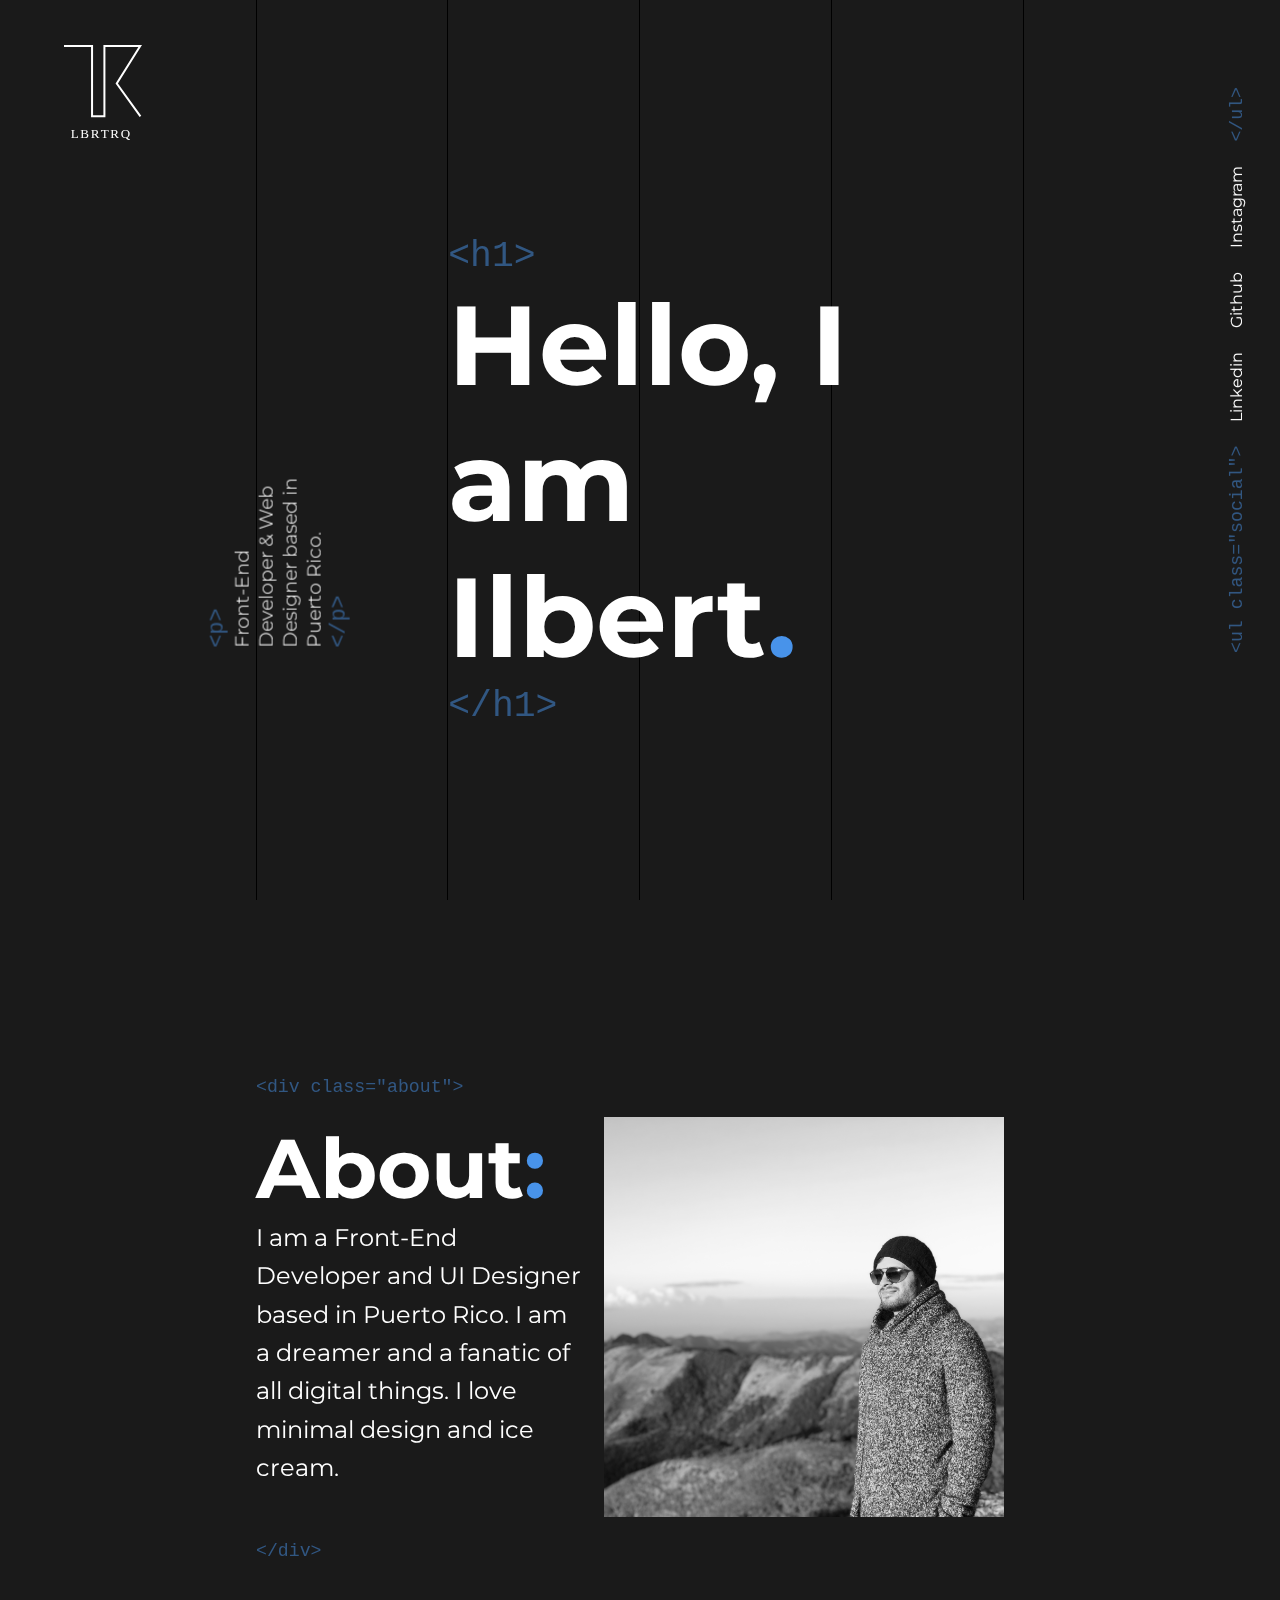
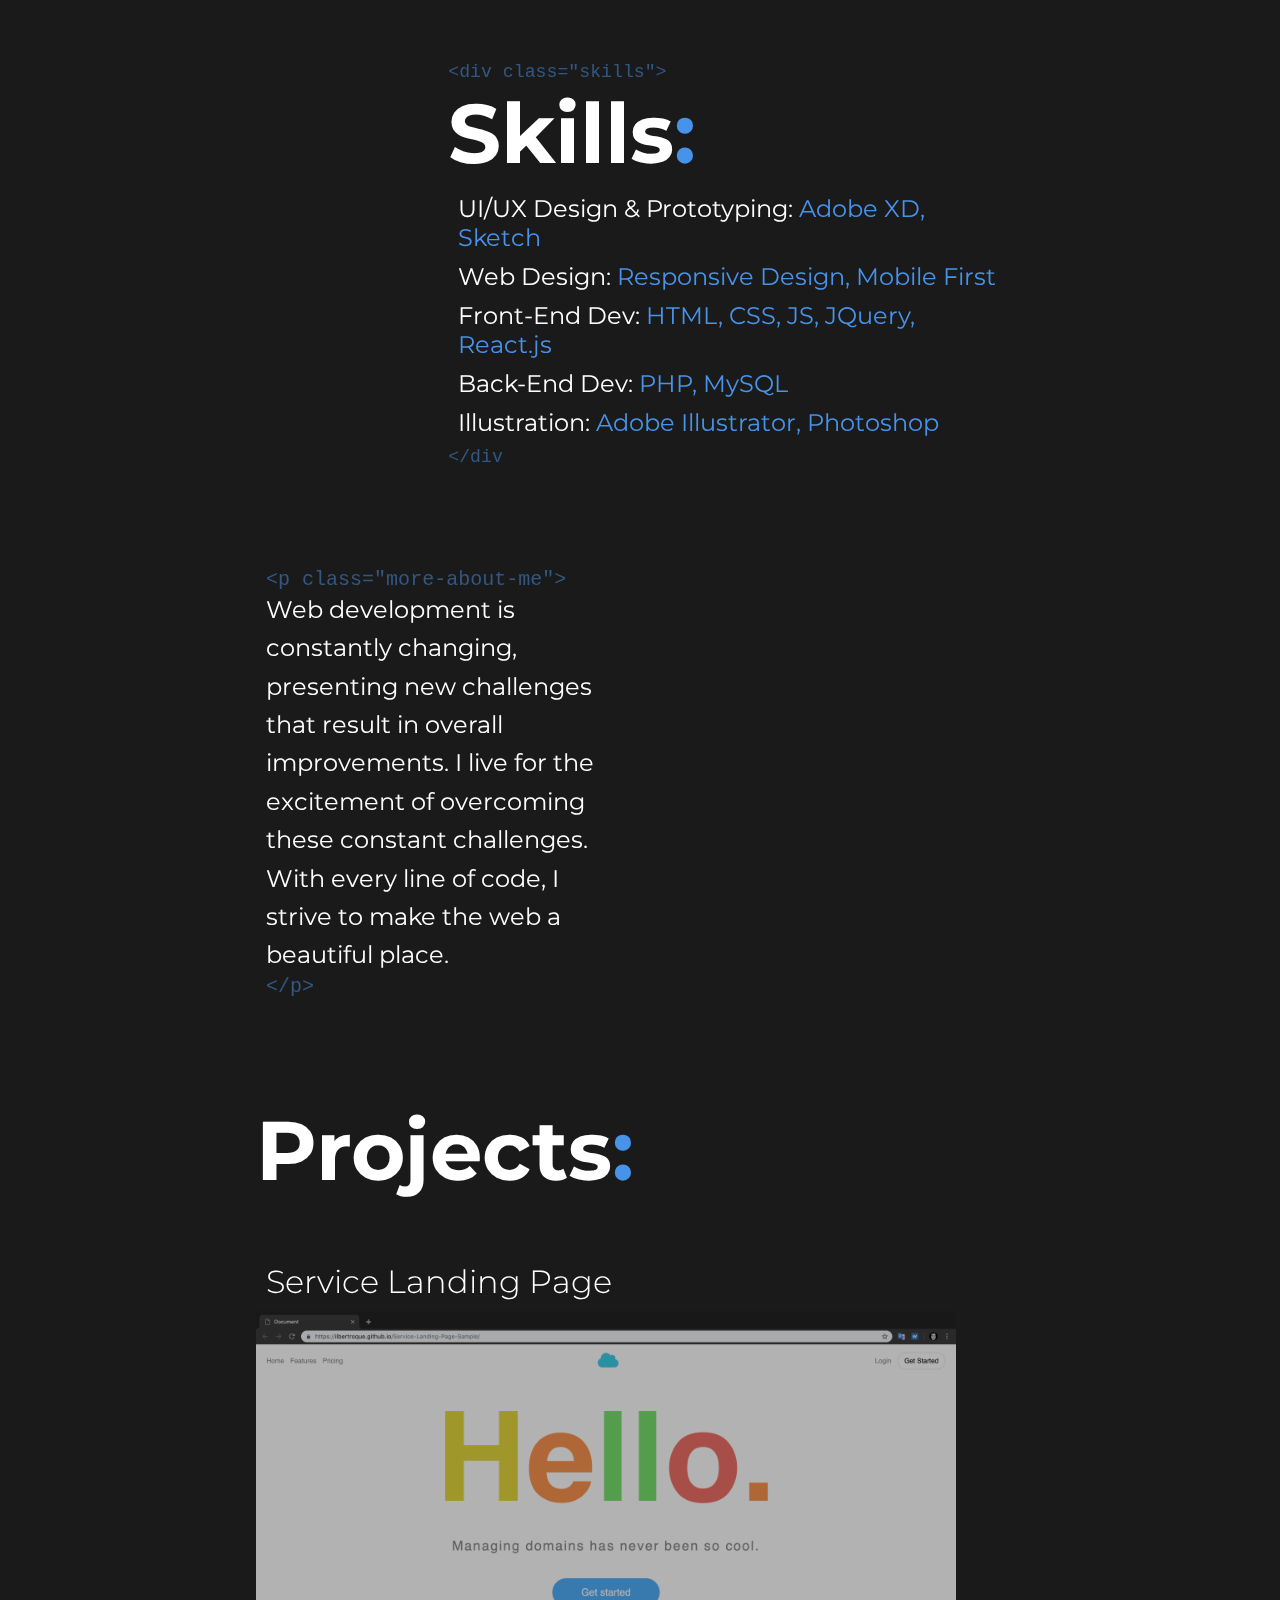
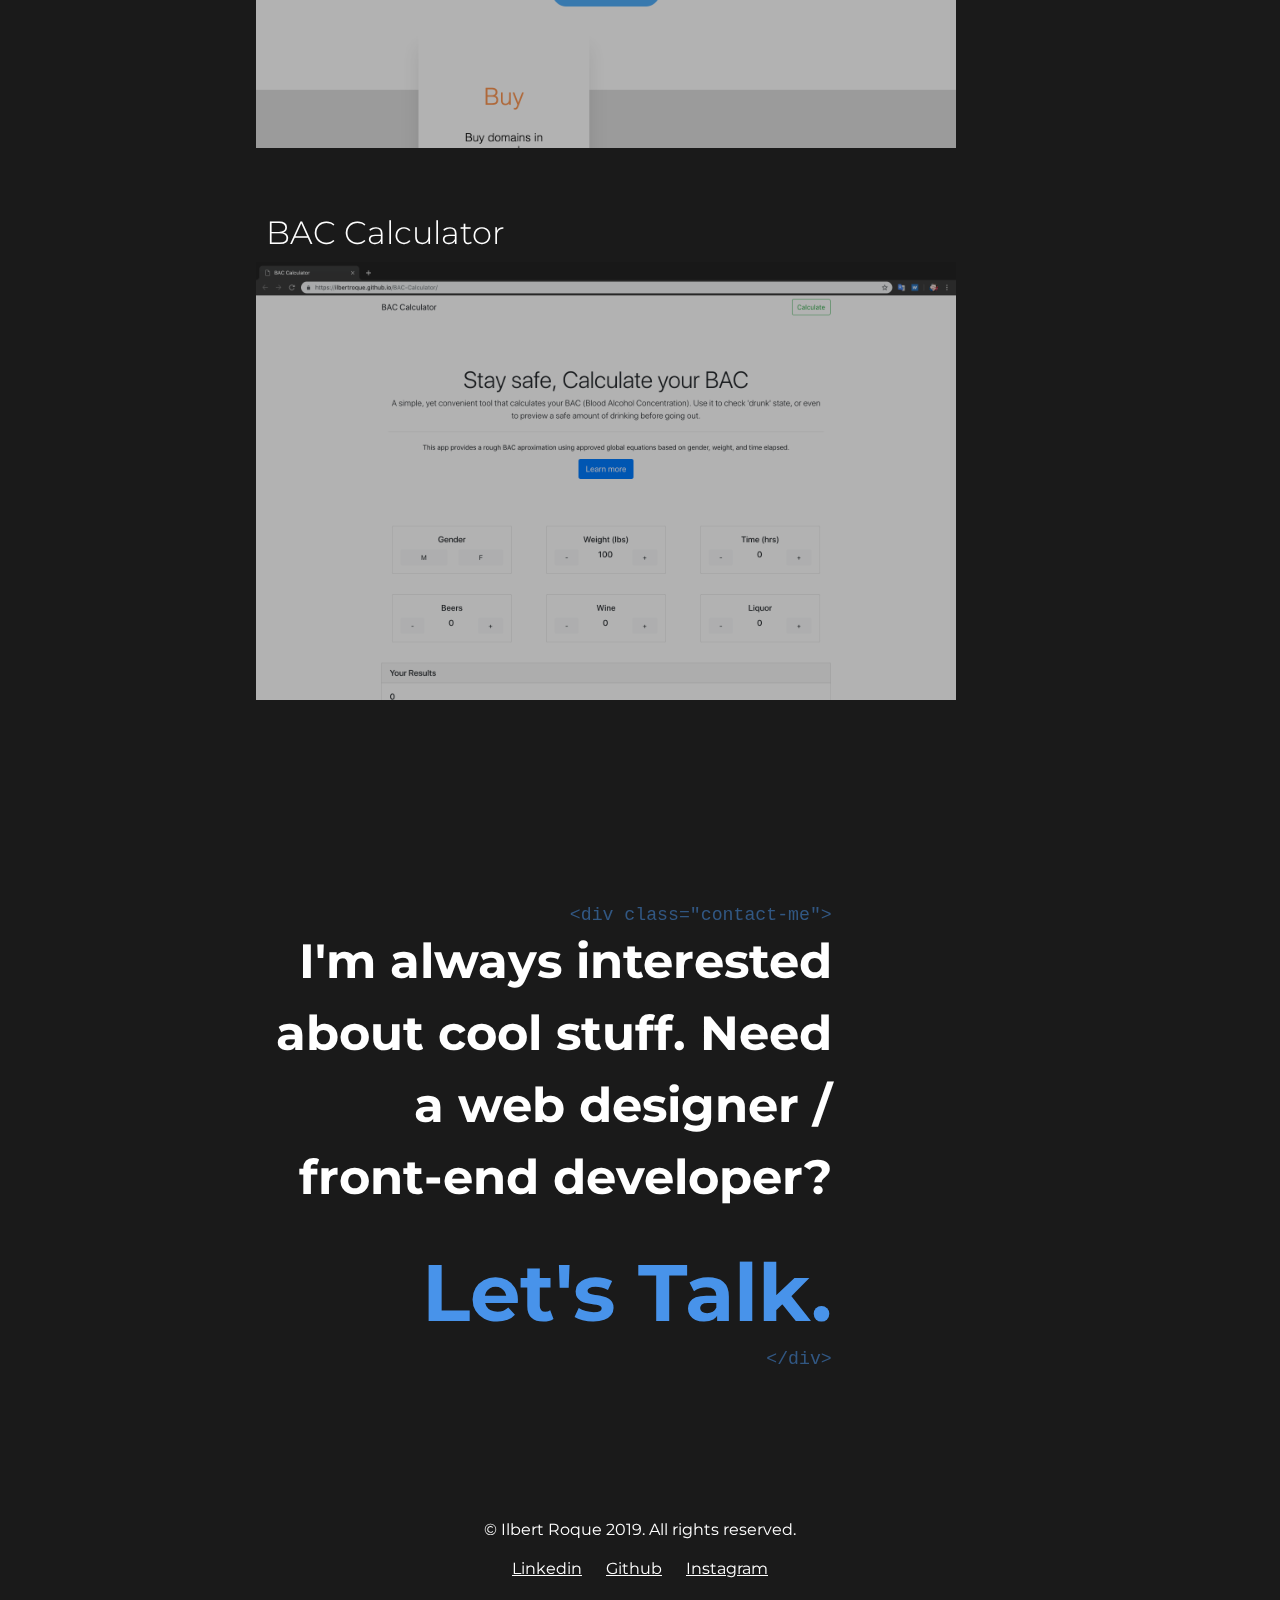
<file: index.html>
<!DOCTYPE html>
<html lang="en">
<head>
    <meta charset="UTF-8">
    <meta name="viewport" content="width=device-width, initial-scale=1.0">
    <meta http-equiv="X-UA-Compatible" content="ie=edge">
    <link rel="stylesheet" href="css/style.css">
    <title>Ilbert Roque</title>
</head>
<body>
    <div class="wrapper">
        
        <div class="lines-bg">
            <div class="box b1"></div>
            <div class="box b2"></div>
            <div class="box b3"></div>
            <div class="box b4"></div>
        </div>
        
        
        <div class="header">
            <a href=""><img src="images/Asset 2.svg" alt=""></a>
        </div>
        <div class="social">
            <ul>
                <li><p><span class="highlight muted monospace">&ltul class="social"&gt</span></p></li>
                <li><a target="_blank" href="https://www.linkedin.com/in/ilbertroque">Linkedin</a></li>
                <li><a target="_blank" href="https://github.com/ilbertroque">Github</a></li>
                <li><a target="_blank" href="https://www.instagram.com/ilbertroque_">Instagram</a></li>
                <li><p><span class="highlight muted monospace">&lt/ul&gt</span></p></li>
            </ul>
        </div>

        <div class="section">
            <div class="hello">
                <p><span class="highlight muted monospace">&lth1&gt</span></p>
                <h1>Hello, I am Ilbert<span class="highlight">.</span></h1>
                <p><span class="highlight muted monospace">&lt/h1&gt</span></p>
            </div>
            <div class="mini-info">
                <p><span class="highlight muted monospace">&ltp&gt</span></p>
                <p>Front-End Developer & Web Designer based in Puerto Rico.</p>
                <p><span class="highlight muted monospace">&lt/p&gt</span></p>
            </div>
            <div class="about">
                <p><span class="highlight muted monospace">&ltdiv class="about"&gt</span></p>
                <div class="about-wrap">
                    <div class="profile-img">
                        <img src="images/IMG_1744 2.jpeg" alt="">
                    </div>
                    <div class="about-info">
                        <h2>About<span class="highlight">:</span></h2>
                        <p>I am a Front-End Developer and UI Designer based in Puerto Rico. I am a dreamer and a fanatic of all digital things. I love minimal design and ice cream.</p>
                    </div>
                </div>
                
                <p><span class="highlight muted monospace">&lt/div&gt</span></p>
            </div>
            
            <div class="skills">
                <p class="typewriter"><span class="highlight muted monospace">&ltdiv class="skills"&gt</span></p>
                <h2>Skills<span class="highlight">:</span></h2>
                <ul>
                    <li>UI/UX Design & Prototyping: <span class="highlight">Adobe XD, Sketch</span></li>
                    <li>Web Design: <span class="highlight">Responsive Design, Mobile First</span></li>
                    <li>Front-End Dev: <span class="highlight">HTML, CSS, JS, JQuery, React.js</span> </li>
                    <li>Back-End Dev: <span class="highlight">PHP, MySQL</span> </li>
                    <li>Illustration: <span class="highlight">Adobe Illustrator, Photoshop</span> </li>
                </ul>
                <p><span class="highlight muted monospace">&lt/div</span></p>
            </div>
            <div class="side-message">
                <p><span class="highlight muted monospace">&ltp class="more-about-me"&gt</span></p>
                <p class="message">
                    Web development is constantly changing, presenting new challenges that result in overall improvements. I live for the excitement of overcoming these constant challenges. With every line of code, I strive to make the web a beautiful place.
                </p>
                <p><span class="highlight muted monospace">&lt/p&gt</span></p>
            </div>
            <!--
                Projects Section
            -->
            <div class="projects-heading">
                <h2>Projects<span class="highlight">:</span></h2>
            </div>
            <div class="project p1">
                
                <div class="p-image">
                    <h3>Service Landing Page</h3>
                    <a target="_blank" href="https://ilbertroque.github.io/Service-Landing-Page-Sample/"><img src="images/Screen Shot 2019-04-03 at 3.06.43 PM.png" alt=""></a> 
                </div>
            </div>
            <div class="project p2">
                <div class="p-image">
                    <h3>BAC Calculator</h3>
                    <a target="_blank" href="https://ilbertroque.github.io/BAC-Calculator/"><img src="images/Screen Shot 2019-04-15 at 6.54.47 PM.png" alt=""></a> 
                </div>
            </div>
            <div class="contact">
                <p class="typewriter"><span class="highlight muted monospace">&ltdiv class="contact-me"&gt</span></p>
                <h2>I'm always interested about cool stuff. Need a web designer / front-end developer?</h1>
                <h1><a class="highlight" href="mailto:ilbertj.roque@gmail.com">Let's Talk.</a></h1>
                <p><span class="highlight muted monospace">&lt/div&gt</span></p>
            </div>
            <footer>
                <p>&copy Ilbert Roque 2019. All rights reserved.</p>
                <div class="social-h">
                    <ul>
                        <li><a target="_blank" href="https://www.linkedin.com/in/ilbertroque">Linkedin</a></li>
                        <li><a target="_blank" href="https://github.com/ilbertroque">Github</a></li>
                        <li><a target="_blank" href="https://www.instagram.com/ilbertroque_">Instagram</a></li>
                    </ul>
                </div>
            </footer>
        </div>
        
    </div>
</body>
</html>
</file>
<file: css/style.css>
@import url("https://fonts.googleapis.com/css?family=Montserrat:400,700,900");
* {
  margin: 0;
  padding: 0;
  color: #fff;
  text-decoration: none;
}

body {
  background: #1a1a1a;
  font-family: "Montserrat", sans-serif;
  color: #fff;
}

.highlight {
  color: #4893ea;
}

.muted {
  opacity: 0.5;
}

.monospace {
  font-family: monospace;
  font-size: 1.4em;
}

.wrapper {
  width: 100%;
  height: 100%;
  position: relative;
}

.wrapper .lines-bg {
  position: fixed;
  z-index: -1;
  height: 100%;
  width: 60vw;
  margin: 0 20vw;
  display: -webkit-box;
  display: -ms-flexbox;
  display: flex;
  -ms-grid-columns: (1fr)[4];
      grid-template-columns: repeat(4, 1fr);
  grid-gap: 1px;
  -webkit-animation: lineFlow 2.5s linear;
          animation: lineFlow 2.5s linear;
}

@media screen and (max-width: 600px) {
  .wrapper .lines-bg {
    margin: 0 10vw;
    width: 80vw;
  }
}

.wrapper .lines-bg .box {
  position: relative;
  display: -webkit-box;
  display: -ms-flexbox;
  display: flex;
  -webkit-box-flex: 1;
      -ms-flex-positive: 1;
          flex-grow: 1;
  -webkit-animation: lineColorShift 2.5s linear;
          animation: lineColorShift 2.5s linear;
}

.wrapper .lines-bg .b1 {
  border-left: 1px solid black;
  border-right: 1px solid black;
}

.wrapper .lines-bg .b2,
.wrapper .lines-bg .b3,
.wrapper .lines-bg .b4 {
  border-right: 1px solid black;
}

.wrapper .header {
  z-index: 100;
  width: 90vw;
  margin: 0 5vw;
  padding-top: 5vh;
}

@media screen and (max-width: 1000px) {
  .wrapper .header {
    padding-top: 2vh;
  }
  .wrapper .header a img {
    -webkit-transform: scale(0.5);
            transform: scale(0.5);
  }
}

@media screen and (max-width: 780px) {
  .wrapper .header {
    display: -webkit-box;
    display: -ms-flexbox;
    display: flex;
    -webkit-box-pack: center;
        -ms-flex-pack: center;
            justify-content: center;
    padding-top: 2px;
  }
  .wrapper .header a img {
    -webkit-transform: scale(0.4);
            transform: scale(0.4);
  }
}

.wrapper .social {
  position: fixed;
  -webkit-transform: rotate(-90deg);
          transform: rotate(-90deg);
  top: 40%;
  right: -250px;
  z-index: 99;
}

@media screen and (max-width: 800px) {
  .wrapper .social {
    display: none;
  }
}

.wrapper .social ul li {
  list-style-type: none;
  display: inline-block;
  margin: 0 10px;
}

.wrapper .social ul li a {
  color: #fff;
  text-decoration: none;
}

.wrapper .section {
  position: absolute;
  z-index: 50;
  width: 60vw;
  margin: 0 20vw;
  padding-top: 10vh;
  display: -ms-grid;
  display: grid;
  -ms-grid-columns: (1fr)[4];
      grid-template-columns: repeat(4, 1fr);
  grid-gap: 1px;
      grid-template-areas: ". . hello hello" "mini . . ." "about about about about" ". skills skills skills" ". . msg msg" "pHeading pHeading . ." "p1 p1 p1 p1" "p2 p2 p2 p2" ". contact contact contact" "ftr ftr ftr ftr";
}

@media screen and (max-width: 1530px) {
  .wrapper .section {
        grid-template-areas: ". hello hello hello" "mini . . ." "about about about about" ". skills skills skills" ". . msg msg" "pHeading pHeading . ." "p1 p1 p1 p1" "p2 p2 p2 p2" ". contact contact contact" "ftr ftr ftr ftr";
  }
}

@media screen and (max-width: 1360px) {
  .wrapper .section {
        grid-template-areas: ". hello hello hello" "mini . . ." "about about about about" ". skills skills skills" "msg msg . ." "pHeading pHeading . ." "p1 p1 p1 p1" "p2 p2 p2 p2" "contact contact contact ." "ftr ftr ftr ftr";
  }
}

@media screen and (max-width: 1000px) {
  .wrapper .section {
        grid-template-areas: "hello hello hello hello" ". . mini mini" "about about about about" ". skills skills skills" "msg msg msg ." "pHeading pHeading . ." "p1 p1 p1 p1" "p2 p2 p2 p2" "contact contact contact contact" "ftr ftr ftr ftr";
  }
}

@media screen and (max-width: 600px) {
  .wrapper .section {
    margin: 0 10vw;
    width: 80vw;
        grid-template-areas: "hello hello hello hello" "mini mini mini mini" "about about about about" "skills skills skills skills" "msg msg msg msg" "pHeading pHeading pHeading pHeading" "p1 p1 p1 p1" "p2 p2 p2 p2" "contact contact contact contact" "ftr ftr ftr ftr";
  }
}

.wrapper .section .hello {
  max-width: 500px;
  -ms-grid-row: 1;
  -ms-grid-column: 3;
  -ms-grid-column-span: 2;
  grid-area: hello;
  text-align: left;
  -webkit-animation: slideLeft 1s ease;
          animation: slideLeft 1s ease;
}

.wrapper .section .hello p {
  font-size: 2em;
}

.wrapper .section .hello h1 {
  font-size: 9em;
  font-weight: 700;
  color: #fff;
}

@media screen and (max-width: 1530px) {
  .wrapper .section .hello h1 {
    font-size: 7em;
  }
}

@media screen and (max-width: 600px) {
  .wrapper .section .hello h1 {
    font-size: 4.2em;
  }
}

.wrapper .section .mini-info {
  -ms-grid-row: 2;
  -ms-grid-column: 1;
  grid-area: mini;
  height: -webkit-fit-content;
  height: -moz-fit-content;
  height: fit-content;
  max-width: 240px;
  -webkit-transform: rotate(-90deg) translateX(250px) translateY(-50%);
          transform: rotate(-90deg) translateX(250px) translateY(-50%);
  -webkit-transform-origin: center;
          transform-origin: center;
  -webkit-animation: slideUp 1s ease;
          animation: slideUp 1s ease;
}

@media screen and (max-width: 1000px) {
  .wrapper .section .mini-info {
    -webkit-transform: rotate(0deg) translateX(0) translateY(0);
            transform: rotate(0deg) translateX(0) translateY(0);
    -webkit-animation: slideLeft 1s ease;
            animation: slideLeft 1s ease;
  }
}

.wrapper .section .mini-info p {
  font-size: 1.2em;
  font-weight: 300;
}

.wrapper .section .about {
  padding-right: 20px;
  margin-top: 200px;
  -ms-grid-row: 3;
  -ms-grid-column: 1;
  -ms-grid-column-span: 4;
  grid-area: about;
}

.wrapper .section .about .about-wrap {
  padding: 20px 0;
  display: -webkit-box;
  display: -ms-flexbox;
  display: flex;
  -webkit-box-pack: justify;
      -ms-flex-pack: justify;
          justify-content: space-between;
}

.wrapper .section .about .about-wrap .profile-img {
  -webkit-box-ordinal-group: 3;
      -ms-flex-order: 2;
          order: 2;
  max-width: 400px;
  height: auto;
}

.wrapper .section .about .about-wrap .profile-img img {
  max-width: 100%;
  height: auto;
}

.wrapper .section .about .about-wrap .about-info {
  -webkit-box-ordinal-group: 2;
      -ms-flex-order: 1;
          order: 1;
  max-width: 400px;
  padding-right: 20px;
}

.wrapper .section .about .about-wrap .about-info p {
  font-size: 1.5em;
  line-height: 1.6em;
}

@media screen and (max-width: 600px) {
  .wrapper .section .about .about-wrap .about-info p {
    font-size: 1.2em;
    line-height: 1.4em;
  }
}

.wrapper .section .about .about-wrap .about-info h2 {
  font-size: 5.2em;
}

@media screen and (max-width: 600px) {
  .wrapper .section .about .about-wrap .about-info h2 {
    font-size: 3.2em;
  }
}

@media screen and (max-width: 1160px) {
  .wrapper .section .about .about-wrap {
    display: block;
  }
  .wrapper .section .about .about-wrap .about-info {
    padding-top: 20px;
  }
}

.wrapper .section .skills {
  margin-top: 100px;
  -ms-grid-row: 4;
  -ms-grid-column: 2;
  -ms-grid-column-span: 3;
  grid-area: skills;
  text-align: left;
}

.wrapper .section .skills h2 {
  font-size: 5.2em;
}

@media screen and (max-width: 600px) {
  .wrapper .section .skills h2 {
    font-size: 3.2em;
  }
}

.wrapper .section .skills ul li {
  list-style-type: none;
  margin: 10px 10px;
  font-size: 1.5em;
}

@media screen and (max-width: 600px) {
  .wrapper .section .skills ul li {
    font-size: 1.2em;
    line-height: 1.4em;
  }
}

.wrapper .section .side-message {
  max-width: 400px;
  margin-top: 100px;
  -ms-grid-row: 5;
  -ms-grid-column: 3;
  -ms-grid-column-span: 2;
  grid-area: msg;
}

.wrapper .section .side-message p {
  margin: 0 10px;
  font-size: 1.1em;
}

.wrapper .section .side-message .message {
  line-height: 1.6em;
  font-size: 1.5em;
}

@media screen and (max-width: 600px) {
  .wrapper .section .side-message .message {
    font-size: 1.2em;
    line-height: 1.4em;
  }
}

.wrapper .section .projects-heading {
  margin-top: 100px;
  -ms-grid-row: 6;
  -ms-grid-column: 1;
  -ms-grid-column-span: 2;
  grid-area: pHeading;
}

.wrapper .section .projects-heading h2 {
  font-size: 5.2em;
}

@media screen and (max-width: 600px) {
  .wrapper .section .projects-heading h2 {
    font-size: 3.2em;
  }
}

.wrapper .section .project {
  margin-top: 50px;
}

.wrapper .section .project h3 {
  width: -webkit-fit-content;
  width: -moz-fit-content;
  width: fit-content;
  padding: 10px;
  font-weight: 300;
  border-radius: 5px;
  bottom: 10px;
  left: 25%;
  font-size: 2em;
}

.wrapper .section .project .p-image {
  max-width: 700px;
  height: auto;
}

.wrapper .section .project .p-image img {
  max-width: 100%;
  height: auto;
  display: inline-block;
  -webkit-filter: brightness(70%);
          filter: brightness(70%);
  -webkit-transition: 0.3s;
  transition: 0.3s;
}

.wrapper .section .project .p-image img:hover {
  max-width: 100%;
  height: auto;
  display: inline-block;
  -webkit-filter: brightness(100%);
          filter: brightness(100%);
  -webkit-transform: scale(1.05);
          transform: scale(1.05);
  -webkit-transition: .3s;
  transition: .3s;
}

.wrapper .section .p1 {
  -ms-grid-row: 7;
  -ms-grid-column: 1;
  -ms-grid-column-span: 4;
  grid-area: p1;
}

.wrapper .section .p2 {
  -ms-grid-row: 8;
  -ms-grid-column: 1;
  -ms-grid-column-span: 4;
  grid-area: p2;
}

.wrapper .section .contact {
  -ms-grid-row: 9;
  -ms-grid-column: 2;
  -ms-grid-column-span: 3;
  grid-area: contact;
  margin-top: 200px;
  text-align: right;
}

.wrapper .section .contact h2 {
  font-size: 5em;
  line-height: 1.5em;
}

@media screen and (max-width: 1360px) {
  .wrapper .section .contact h2 {
    font-size: 3rem;
  }
}

@media screen and (max-width: 420px) {
  .wrapper .section .contact h2 {
    font-size: 2rem;
  }
}

.wrapper .section .contact h1 {
  font-size: 7em;
}

@media screen and (max-width: 1360px) {
  .wrapper .section .contact h1 a {
    font-size: 5rem;
  }
}

@media screen and (max-width: 690px) {
  .wrapper .section .contact h1 a {
    font-size: 4rem;
  }
}

@media screen and (max-width: 420px) {
  .wrapper .section .contact h1 a {
    font-size: 3rem;
  }
}

.wrapper .section .contact h1 a:hover {
  cursor: pointer;
  text-decoration: underline;
  -webkit-transition: .3s;
  transition: .3s;
}

.wrapper .section footer {
  -ms-grid-row: 10;
  -ms-grid-column: 1;
  -ms-grid-column-span: 4;
  grid-area: ftr;
  margin-top: 100px;
  padding: 50px 0;
  text-align: center;
}

.wrapper .section footer .social-h ul {
  padding-top: 20px;
}

.wrapper .section footer .social-h ul li {
  list-style-type: none;
  display: inline-block;
  margin: 0 10px;
}

.wrapper .section footer .social-h ul li a {
  color: #fff;
  text-decoration: underline;
}

@media screen and (max-device-width: 800px) {
  .wrapper .section footer .social-h ul li {
    list-style-type: none;
    display: inline-block;
    margin: 0 10px;
  }
  .wrapper .section footer .social-h ul li a {
    color: #fff;
    text-decoration: underline;
  }
}

@-webkit-keyframes lineFlow {
  from {
    height: 0%;
  }
  to {
    height: 100%;
  }
}

@keyframes lineFlow {
  from {
    height: 0%;
  }
  to {
    height: 100%;
  }
}

@-webkit-keyframes lineColorShift {
  from {
    border-color: #fff;
  }
  to {
    border-color: #111;
  }
}

@keyframes lineColorShift {
  from {
    border-color: #fff;
  }
  to {
    border-color: #111;
  }
}

@-webkit-keyframes slideLeft {
  from {
    -webkit-transform: translateX(300px);
            transform: translateX(300px);
    opacity: 0;
  }
  to {
    -webkit-transform: translateX(0);
            transform: translateX(0);
    opacity: 1;
  }
}

@keyframes slideLeft {
  from {
    -webkit-transform: translateX(300px);
            transform: translateX(300px);
    opacity: 0;
  }
  to {
    -webkit-transform: translateX(0);
            transform: translateX(0);
    opacity: 1;
  }
}

@-webkit-keyframes slideUp {
  from {
    -webkit-transform: rotate(-90deg) translateX(-250px) translateY(-50%);
            transform: rotate(-90deg) translateX(-250px) translateY(-50%);
    opacity: 0;
  }
  to {
    -webkit-transform: rotate(-90deg) translateX(250px) translateY(-50%);
            transform: rotate(-90deg) translateX(250px) translateY(-50%);
    opacity: 1;
  }
}

@keyframes slideUp {
  from {
    -webkit-transform: rotate(-90deg) translateX(-250px) translateY(-50%);
            transform: rotate(-90deg) translateX(-250px) translateY(-50%);
    opacity: 0;
  }
  to {
    -webkit-transform: rotate(-90deg) translateX(250px) translateY(-50%);
            transform: rotate(-90deg) translateX(250px) translateY(-50%);
    opacity: 1;
  }
}
/*# sourceMappingURL=style.css.map */
</file>
